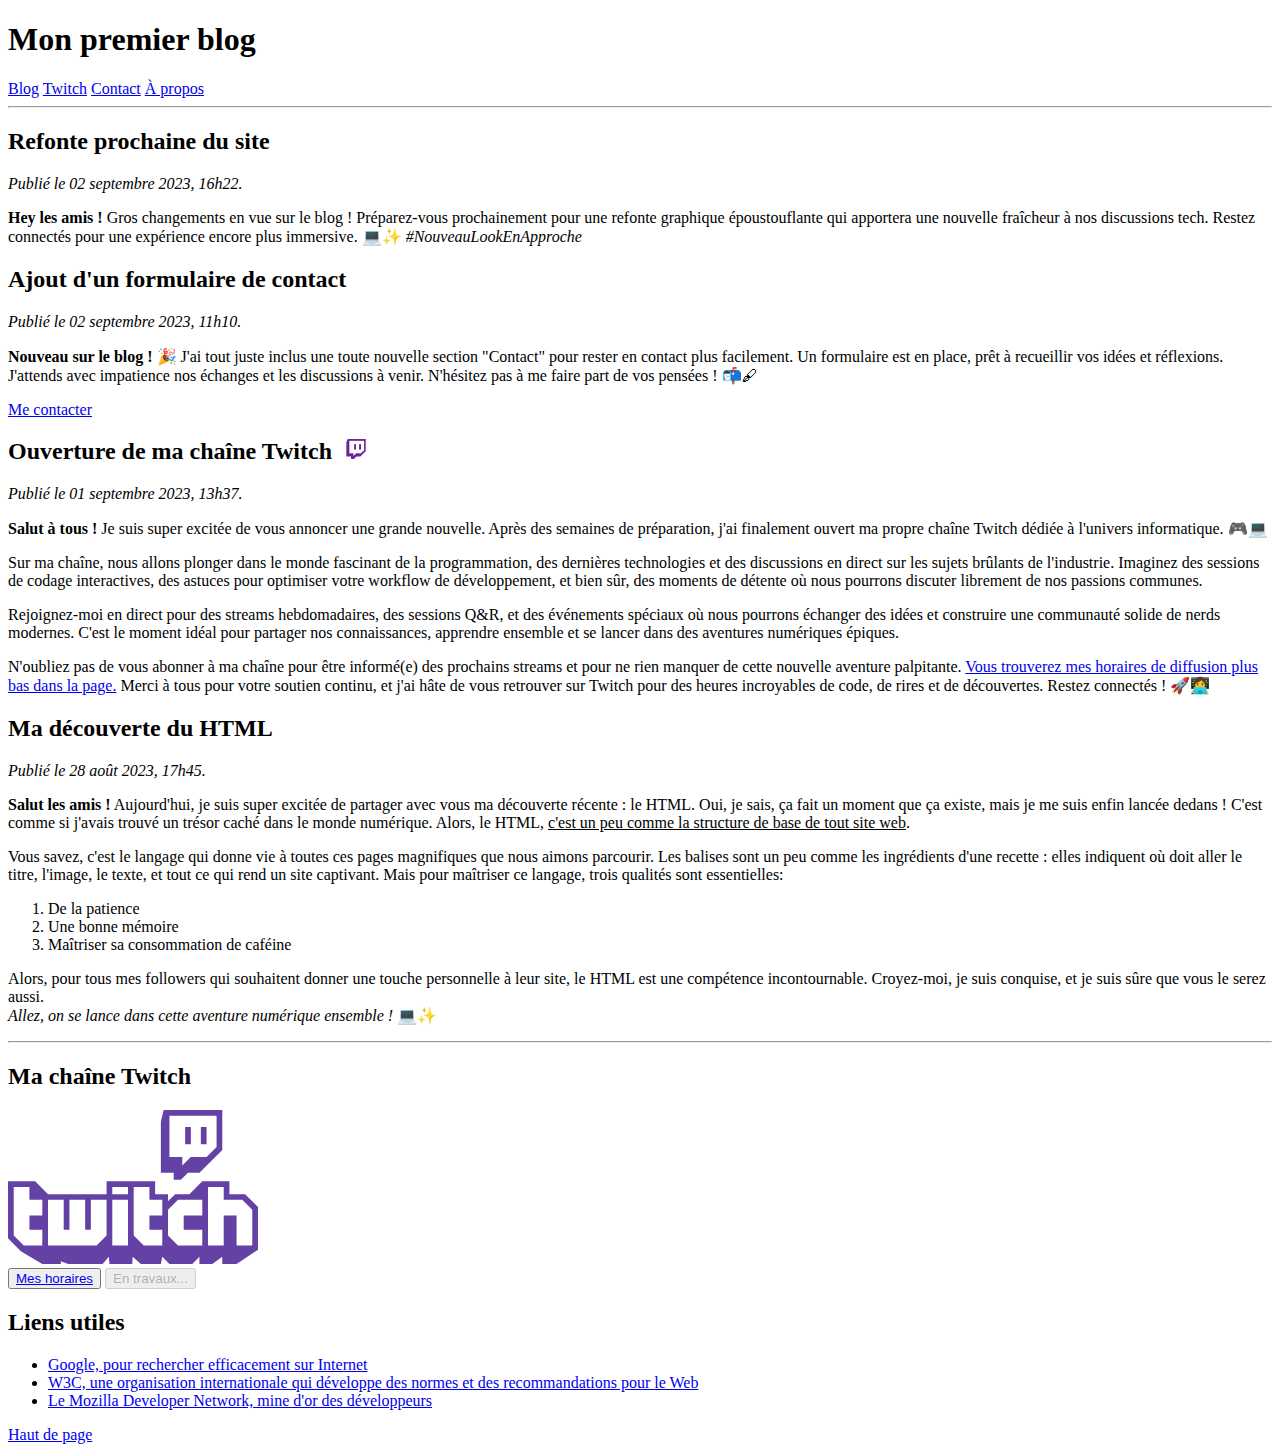
<file: 04_HTML/Exercices/Exercice5/index.html>
<!DOCTYPE html>
<html lang="fr">

<head>
    <meta charset="UTF-8">
    <meta name="viewport" content="width=device-width, initial-scale=1.0">
    <title>Mon premier blog</title>
</head>

<body>
    <header>
        <h1 id="page_top">Mon premier blog</h1>
        <nav>
            <a href="./index.html">Blog</a>
            <a href="./horaires.html">Twitch</a>
            <a href="./contact.html">Contact</a>
            <a href="#">À propos</a>
        </nav>
        <hr />
    </header>
    <main>
        <section>
            <article>
                <h2>Refonte prochaine du site</h2>
                <div class="meta-info">
                    <span><i>Publié le 02 septembre 2023, 16h22.</i></span>
                </div>
                <div class="content">
                    <p>
                        <strong>Hey les amis !</strong>
                        Gros changements en vue sur le blog ! Préparez-vous prochainement pour une refonte graphique
                        époustouflante qui apportera une nouvelle fraîcheur à nos discussions tech. Restez connectés pour
                        une expérience encore plus immersive. 💻✨
                        <em>#NouveauLookEnApproche</em>
                    </p>
                </div>
            </article>


            <article>
                <h2>Ajout d'un formulaire de contact</h2>
                <div class="meta-info">
                    <span><i>Publié le 02 septembre 2023, 11h10.</i></span>
                </div>
                <div class="content">
                    <p>
                        <strong>Nouveau sur le blog ! 🎉</strong>
                        J'ai tout juste inclus une toute nouvelle section "Contact" pour rester en contact plus facilement.
                        Un formulaire est en place, prêt à recueillir vos idées et réflexions. J'attends avec impatience nos
                        échanges et les discussions à venir. N'hésitez pas à me faire part de vos pensées ! 📬🖋
                    </p>
                    <p><a href="./contact.html">Me contacter</a></p>
                </div>
            </article>

            <article>
                <h2>
                    Ouverture de ma chaîne Twitch
                    <img height="20" src="./assets/img/twitch-logo-png.png" alt="logo twitch" />
                </h2>
                <div class="meta-info">
                    <span><i>Publié le 01 septembre 2023, 13h37.</i></span>
                </div>
                <div class="content">
                    <p>
                        <strong>Salut à tous !</strong>
                        Je suis super excitée de vous annoncer une grande nouvelle. Après des semaines de préparation, j'ai
                        finalement ouvert ma propre chaîne Twitch dédiée à l'univers informatique. 🎮💻
                    </p>
                    <p>
                        Sur ma chaîne, nous allons plonger dans le monde fascinant de la programmation, des dernières
                        technologies et des discussions en direct sur les sujets brûlants de l'industrie. Imaginez des
                        sessions de codage interactives, des astuces pour optimiser votre workflow de développement, et bien
                        sûr, des moments de détente où nous pourrons discuter librement de nos passions communes.
                    </p>
                    <p>
                        Rejoignez-moi en direct pour des streams hebdomadaires, des sessions Q&R, et des événements spéciaux
                        où nous pourrons échanger des idées et construire une communauté solide de nerds modernes. C'est le
                        moment idéal pour partager nos connaissances, apprendre ensemble et se lancer dans des aventures
                        numériques épiques.
                    </p>
                    <p>
                        N'oubliez pas de vous abonner à ma chaîne pour être informé(e) des prochains streams et pour ne rien
                        manquer de cette nouvelle aventure palpitante. <a href="#horaires">Vous trouverez mes horaires de
                            diffusion plus bas dans la page.</a> Merci à tous pour votre soutien continu, et j'ai hâte de
                        vous retrouver sur Twitch pour des heures incroyables de code, de rires et de découvertes. Restez
                        connectés ! 🚀👩‍💻
                    </p>
                </div>
            </article>


            <article>
                <h2>Ma découverte du HTML</h2>
                <div class="meta-info">
                    <span><i>Publié le 28 août 2023, 17h45.</i></span>
                </div>
                <div class="content">
                    <p>
                        <strong>Salut les amis !</strong> Aujourd'hui, je suis super excitée de partager avec vous ma
                        découverte récente : le HTML. Oui, je sais, ça fait un moment que ça existe, mais je me suis enfin
                        lancée dedans ! C'est comme si j'avais trouvé un trésor caché dans le monde numérique.
                        Alors, le HTML, <u>c'est un peu comme la structure de base de tout site web</u>.
                    </p>
                    <p>
                        Vous savez, c'est le langage qui donne vie à toutes ces pages magnifiques que nous aimons parcourir.
                        Les balises sont un peu comme les ingrédients d'une recette : elles indiquent où doit aller le
                        titre, l'image, le texte, et tout ce qui rend un site captivant.
                        Mais pour maîtriser ce langage, trois qualités sont essentielles:
                    </p>
                    <ol>
                        <li>De la patience</li>
                        <li>Une bonne mémoire</li>
                        <li>Maîtriser sa consommation de caféine</li>
                    </ol>
                    <p>
                        Alors, pour tous mes followers qui souhaitent donner une touche personnelle à leur site, le HTML est
                        une compétence incontournable. Croyez-moi, je suis conquise, et je suis sûre que vous le serez
                        aussi.
                        <br />
                        <em>Allez, on se lance dans cette aventure numérique ensemble !</em> 💻✨
                    </p>
                </div>
            </article>
        </section>
    </main>

    <hr />

    <footer>
        <h2>Ma chaîne Twitch</h2>
        <img width="250" src="./assets/img/twitch-logo-svg.svg" alt="logo twitch2" />
        <br />

        <button type="button">
            <a id="horaires" href="./horaires.html">
                Mes horaires
            </a>
        </button>
        <button type="button" disabled>En travaux...</button>

        <h2>Liens utiles</h2>
        <ul>
            <li>
                <a href="https://www.google.com/" target="_blank">
                    Google, pour rechercher efficacement sur Internet
                </a>
            </li>
            <li>
                <a href="https://www.w3.org/" target="_blank">
                    W3C, une organisation internationale qui développe des normes et des recommandations pour le Web
                </a>
            </li>
            <li>
                <a href="https://developer.mozilla.org/fr/" target="_blank">
                    Le Mozilla Developer Network, mine d'or des développeurs
                </a>
            </li>
        </ul>
        <a href="#page_top">Haut de page</a>
    </footer>
</body>

</html>
</file>
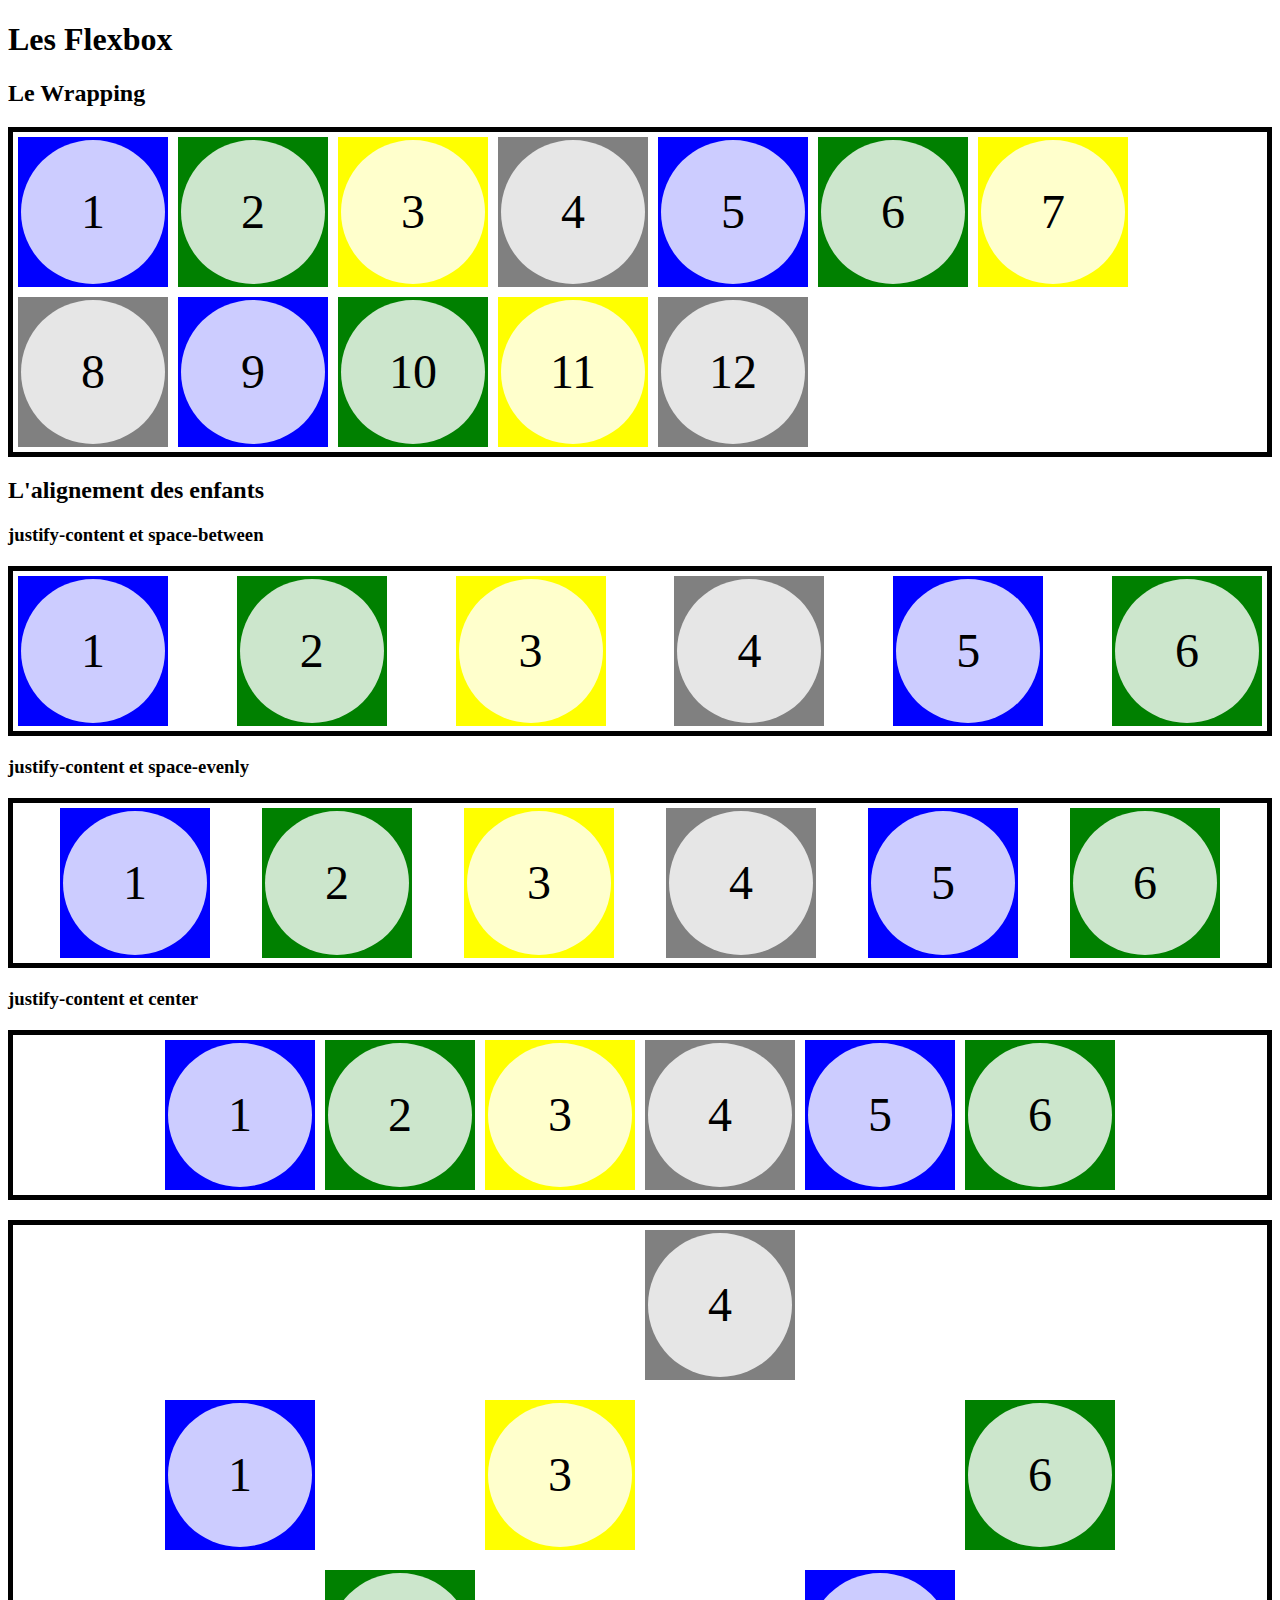
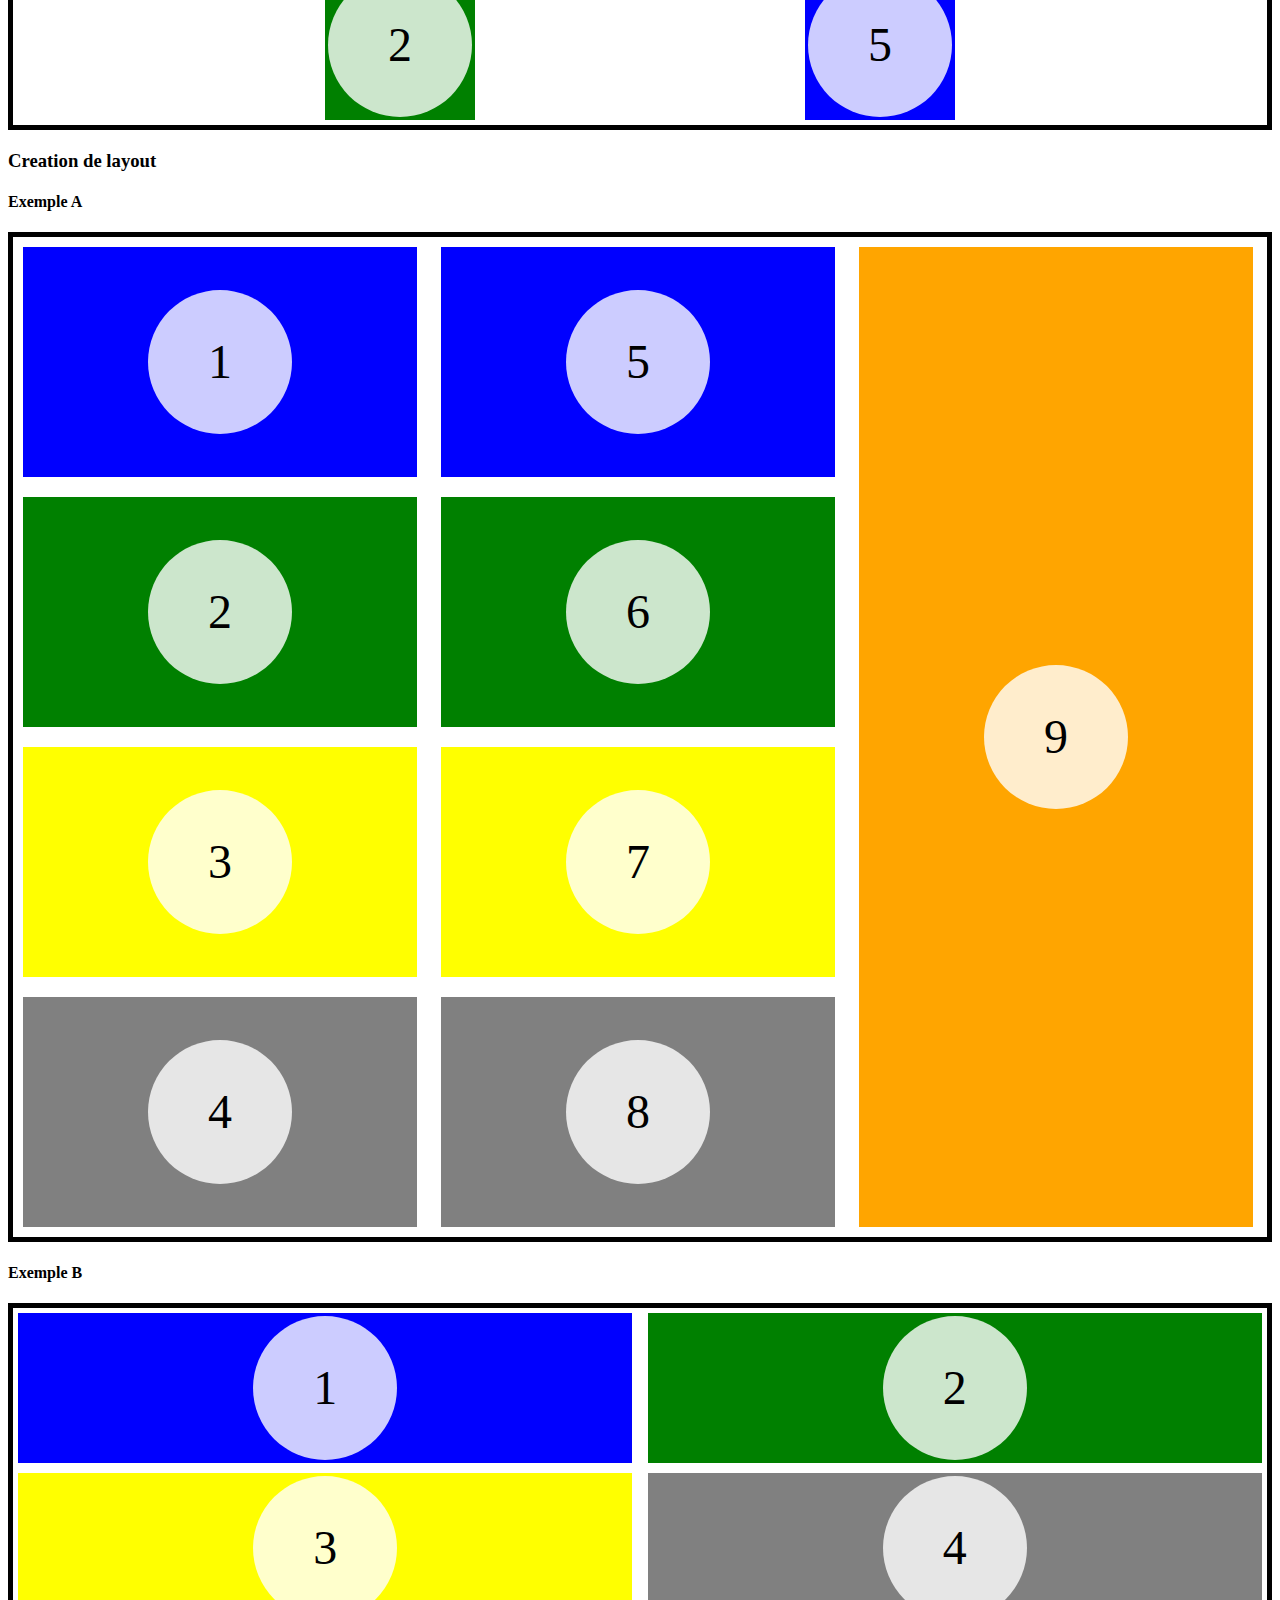
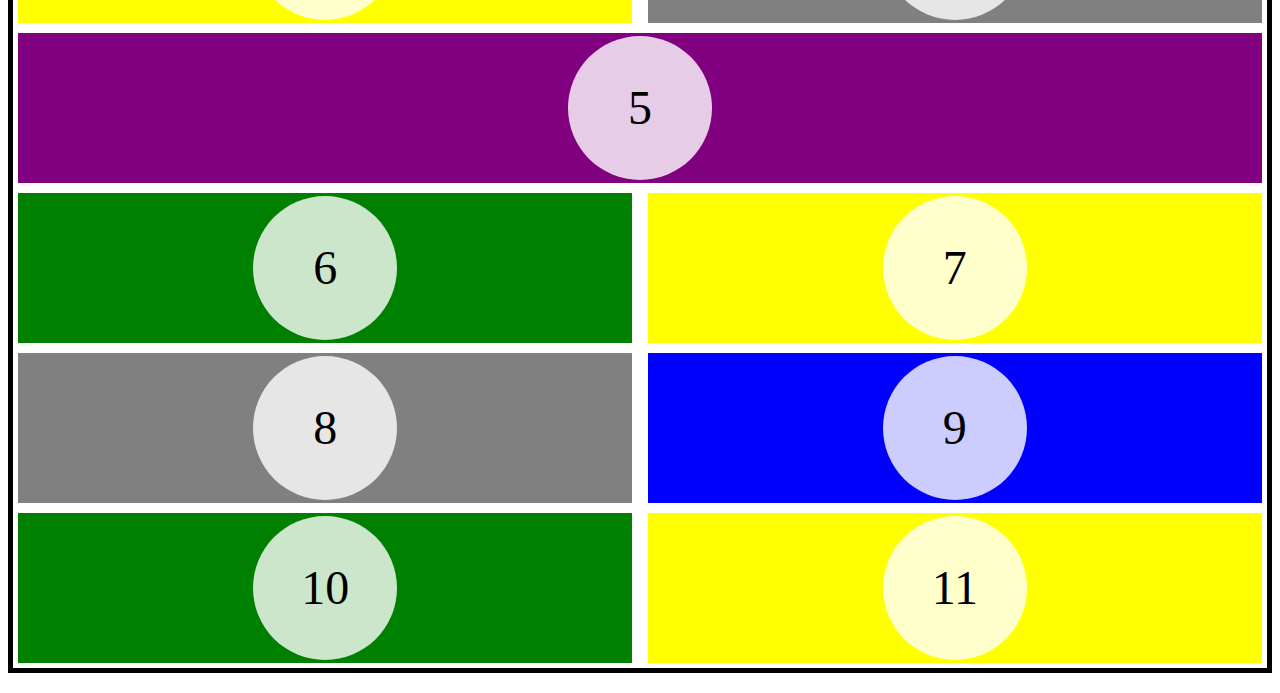
<file: 05_CSS/Cours/flexbox/index.html>
<!DOCTYPE html>
<html lang="en">
<head>
    <meta charset="UTF-8">
    <meta name="viewport" content="width=device-width, initial-scale=1.0">
    <title>Document</title>
    <link rel="stylesheet" href="./style.css">
</head>
<body>

    <section>
        <h1>Les Flexbox</h1>
        <h2>Le Wrapping</h2>
        <div class="flex-container flex-container-wrap" id="flex-container-1">
            <div class="flex-box" id="box1"><span>1</span></div>
            <div class="flex-box" id="box2"><span>2</span></div>
            <div class="flex-box" id="box3"><span>3</span></div>
            <div class="flex-box" id="box4"><span>4</span></div>
            <div class="flex-box" id="box5"><span>5</span></div>
            <div class="flex-box" id="box6"><span>6</span></div>
            <div class="flex-box" id="box7"><span>7</span></div>
            <div class="flex-box" id="box8"><span>8</span></div>
            <div class="flex-box" id="box9"><span>9</span></div>
            <div class="flex-box" id="box10"><span>10</span></div>
            <div class="flex-box" id="box11"><span>11</span></div>
            <div class="flex-box" id="box12"><span>12</span></div>


        </div>


        <h2>L'alignement des enfants</h2>
        <h3>justify-content et space-between</h3>
        <div class="flex-container flex-container-wrap" id="flex-container-2">
            <div class="flex-box" id="box1"><span>1</span></div>
            <div class="flex-box" id="box2"><span>2</span></div>
            <div class="flex-box" id="box3"><span>3</span></div>
            <div class="flex-box" id="box4"><span>4</span></div>
            <div class="flex-box" id="box5"><span>5</span></div>
            <div class="flex-box" id="box6"><span>6</span></div>


        </div>

        <h3>justify-content et space-evenly</h3>
        <div class="flex-container flex-container-wrap" id="flex-container-3">
            <div class="flex-box" id="box1"><span>1</span></div>
            <div class="flex-box" id="box2"><span>2</span></div>
            <div class="flex-box" id="box3"><span>3</span></div>
            <div class="flex-box" id="box4"><span>4</span></div>
            <div class="flex-box" id="box5"><span>5</span></div>
            <div class="flex-box" id="box6"><span>6</span></div>


        </div>

        <h3>justify-content et center</h3>
        <div class="flex-container flex-container-wrap" id="flex-container-4">
            <div class="flex-box" id="box1"><span>1</span></div>
            <div class="flex-box" id="box2"><span>2</span></div>
            <div class="flex-box" id="box3"><span>3</span></div>
            <div class="flex-box" id="box4"><span>4</span></div>
            <div class="flex-box" id="box5"><span>5</span></div>
            <div class="flex-box" id="box6"><span>6</span></div>


        </div>


        <div class="flex-container flex-container-wrap" id="flex-container-5">
            <div class="flex-box" id="box1"><span>1</span></div>
            <div class="flex-box" id="box2"><span>2</span></div>
            <div class="flex-box" id="box3"><span>3</span></div>
            <div class="flex-box" id="box4"><span>4</span></div>
            <div class="flex-box" id="box5"><span>5</span></div>
            <div class="flex-box" id="box6"><span>6</span></div>


        </div>


        <h3>Creation de layout</h3>
        <h4>Exemple A</h4>
        <div class="flex-container flex-container-wrap" id="flex-container-6">
            <div class="flex-box" id="box1"><span>1</span></div>
            <div class="flex-box" id="box2"><span>2</span></div>
            <div class="flex-box" id="box3"><span>3</span></div>
            <div class="flex-box" id="box4"><span>4</span></div>
            <div class="flex-box" id="box5"><span>5</span></div>
            <div class="flex-box" id="box6"><span>6</span></div>
            <div class="flex-box" id="box7"><span>7</span></div>
            <div class="flex-box" id="box8"><span>8</span></div>
            <div class="flex-box" id="box9"><span>9</span></div>


        </div>

        <h4>Exemple B</h4>
        <div class="flex-container flex-container-wrap" id="flex-container-7">
            <div class="flex-box" id="box1"><span>1</span></div>
            <div class="flex-box" id="box2"><span>2</span></div>
            <div class="flex-box" id="box3"><span>3</span></div>
            <div class="flex-box" id="box4"><span>4</span></div>
            <div class="flex-box" id="box5"><span>5</span></div>
            <div class="flex-box" id="box6"><span>6</span></div>
            <div class="flex-box" id="box7"><span>7</span></div>
            <div class="flex-box" id="box8"><span>8</span></div>
            <div class="flex-box" id="box9"><span>9</span></div>
            <div class="flex-box" id="box10"><span>10</span></div>
            <div class="flex-box" id="box11"><span>11</span></div>


        </div>
    </section>
    
</body>
</html>
</file>
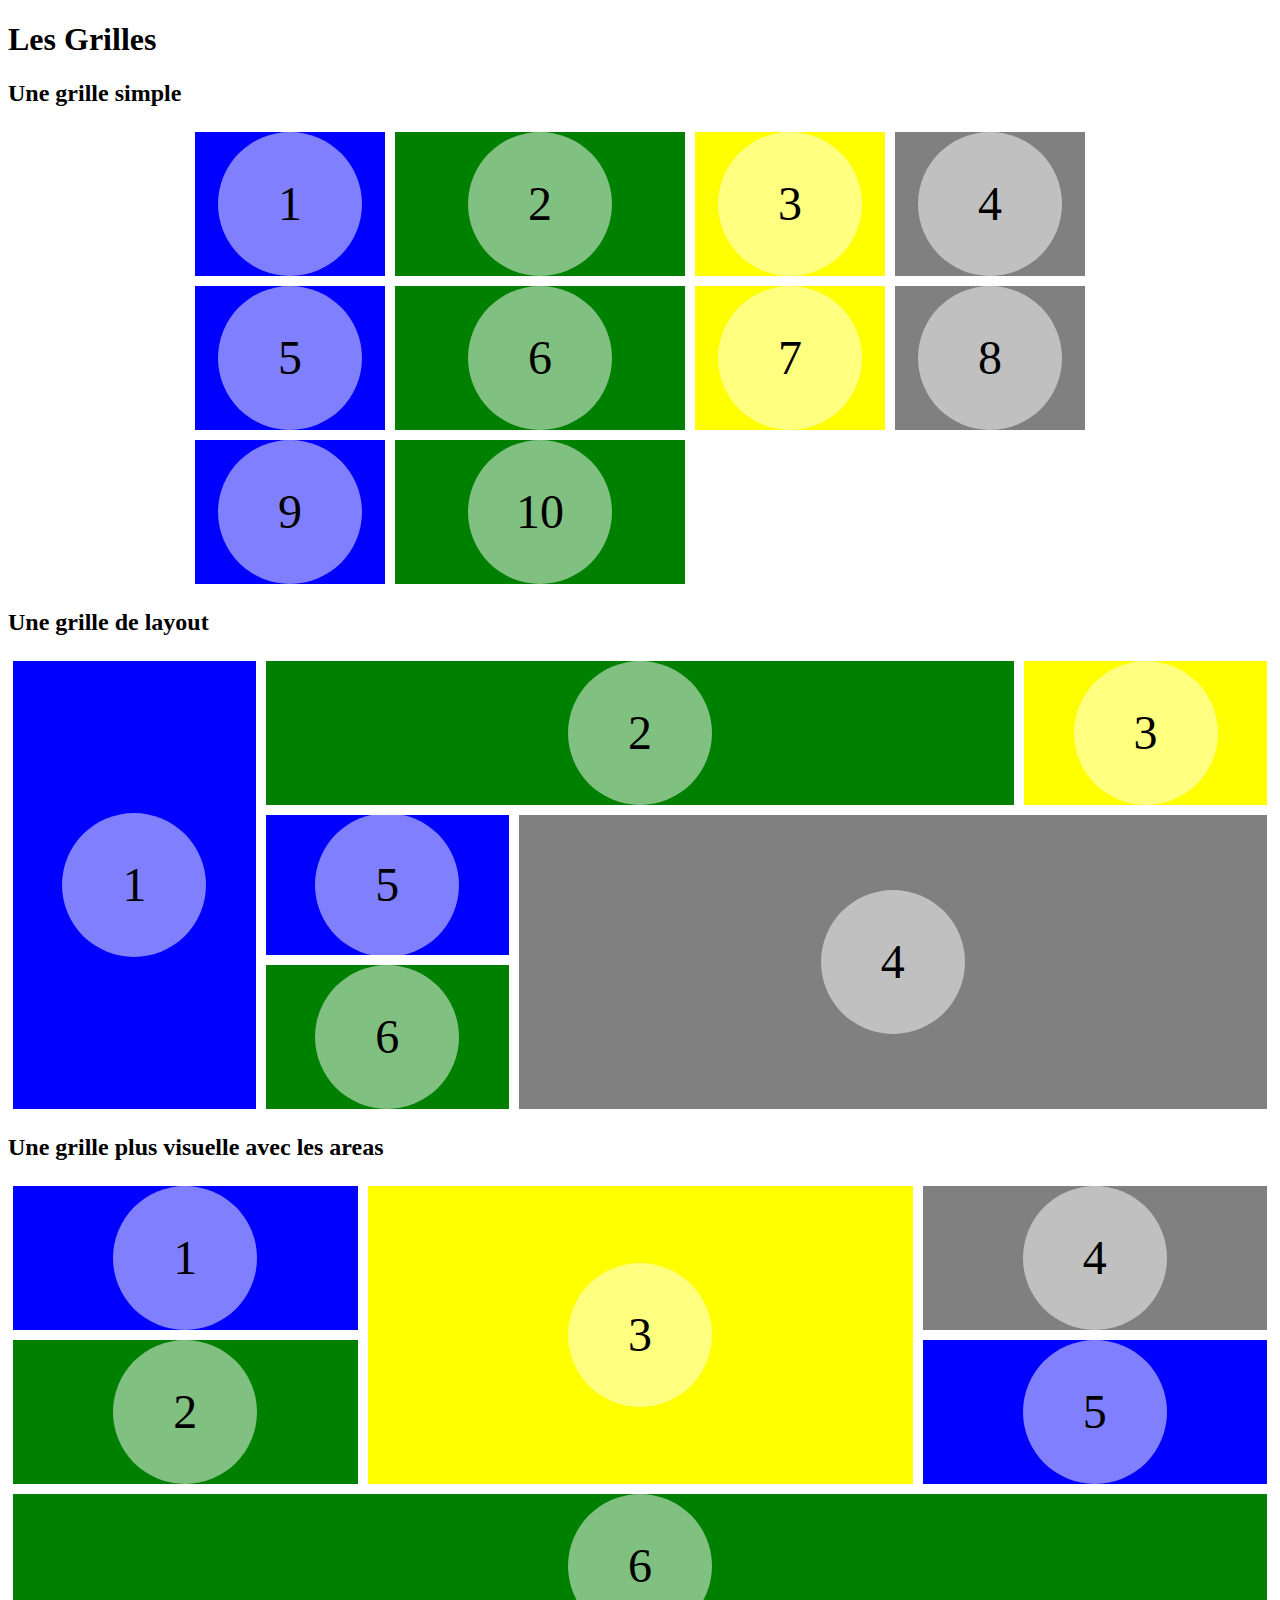
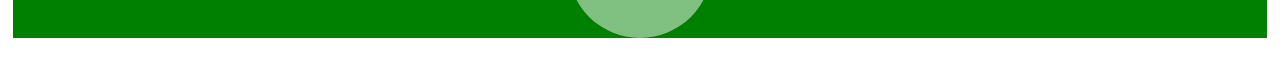
<file: 05_CSS/Cours/grid/index.html>
<!DOCTYPE html>
<html lang="en">
<head>
    <meta charset="UTF-8">
    <meta name="viewport" content="width=device-width, initial-scale=1.0">
    <title>Document</title>
    <link rel="stylesheet" href="./styles.css">
</head>
<body>
    <main>
        <h1>Les Grilles</h1>
        <h2>Une grille simple</h2>
        <div class="grid-container" id="grid-container-1">
            <div class="grid-box" id="box1"><span>1</span></div>
            <div class="grid-box" id="box2"><span>2</span></div>
            <div class="grid-box" id="box3"><span>3</span></div>
            <div class="grid-box" id="box4"><span>4</span></div>
            <div class="grid-box" id="box5"><span>5</span></div>
            <div class="grid-box" id="box6"><span>6</span></div>
            <div class="grid-box" id="box7"><span>7</span></div>
            <div class="grid-box" id="box8"><span>8</span></div>
            <div class="grid-box" id="box9"><span>9</span></div>
            <div class="grid-box" id="box10"><span>10</span></div>
        </div>


        <h2>Une grille de layout</h2>
        <div class="grid-container" id="grid-container-2">
            <div class="grid-box" id="box1"><span>1</span></div>
            <div class="grid-box" id="box2"><span>2</span></div>
            <div class="grid-box" id="box3"><span>3</span></div>
            <div class="grid-box" id="box4"><span>4</span></div>
            <div class="grid-box" id="box5"><span>5</span></div>
            <div class="grid-box" id="box6"><span>6</span></div>
        </div>

        <h2>Une grille plus visuelle avec les areas</h2>
        <div class="grid-container" id="grid-container-3">
            <div class="grid-box" id="box1"><span>1</span></div>
            <div class="grid-box" id="box2"><span>2</span></div>
            <div class="grid-box" id="box3"><span>3</span></div>
            <div class="grid-box" id="box4"><span>4</span></div>
            <div class="grid-box" id="box5"><span>5</span></div>
            <div class="grid-box" id="box6"><span>6</span></div>
        </div>
    </main>
    
</body>
</html>
</file>
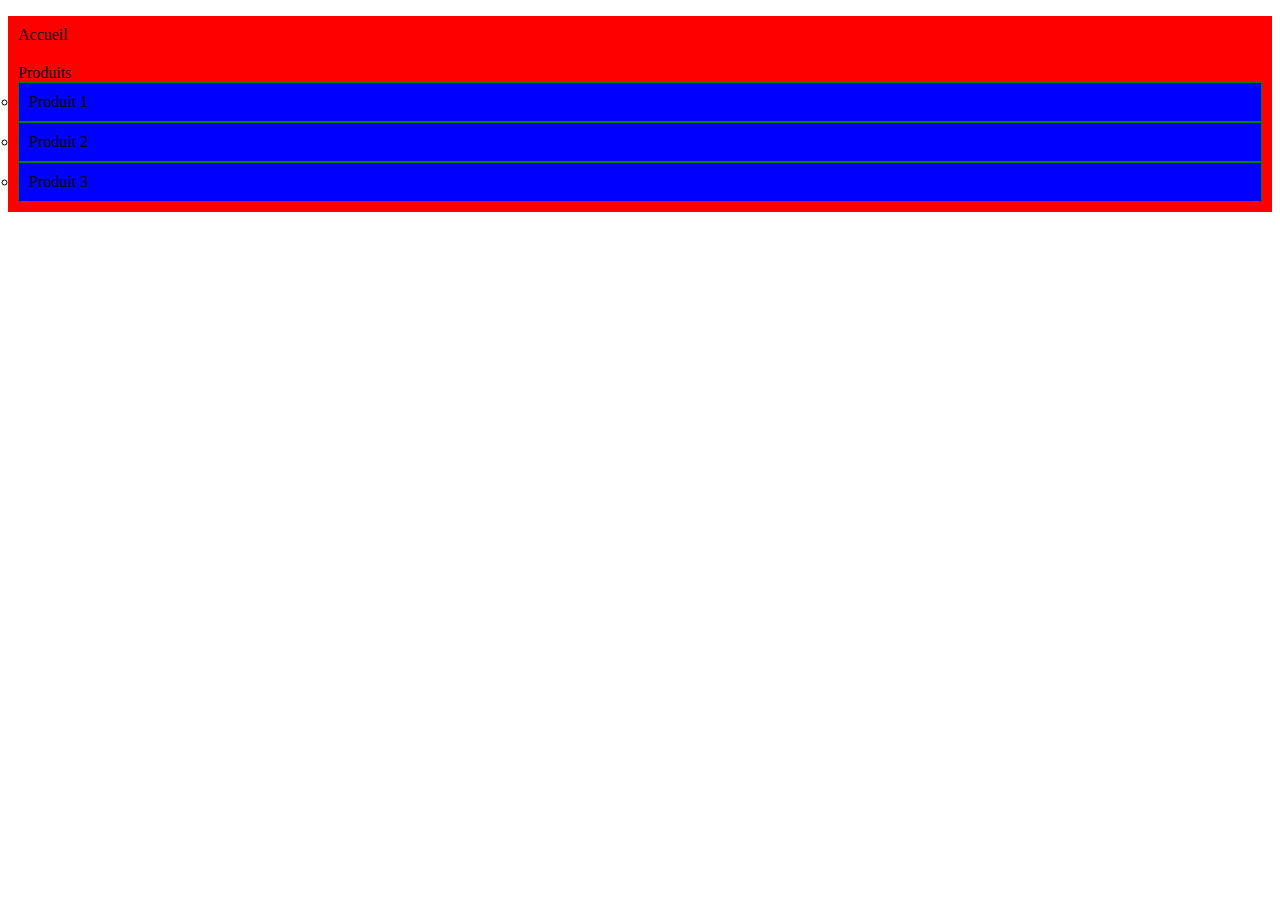
<file: 05_CSS/Cours/nesting/index.html>
<!DOCTYPE html>
<html lang="en">
<head>
    <meta charset="UTF-8">
    <meta name="viewport" content="width=device-width, initial-scale=1.0">
    <title>Document</title>
    <style>
        .liste {
            list-style-type: none;
            padding: 0;

            & li {
                padding: 10px;
                background-color: red;

                & ul {
                    margin : 0;
                    padding: 0;

                    & li {
                        background-color: blue;
                        border: 1px solid green;
                    }
                }
            }
        }
        
    </style>
</head>
<body>
    <ul class="liste">
        <li>Accueil</li>
        <li>Produits
            <ul>
                <li>Produit 1</li>
                <li>Produit 2</li>
                <li>Produit 3</li>
            </ul>

        </li>
    </ul>
    
</body>
</html>
</file>
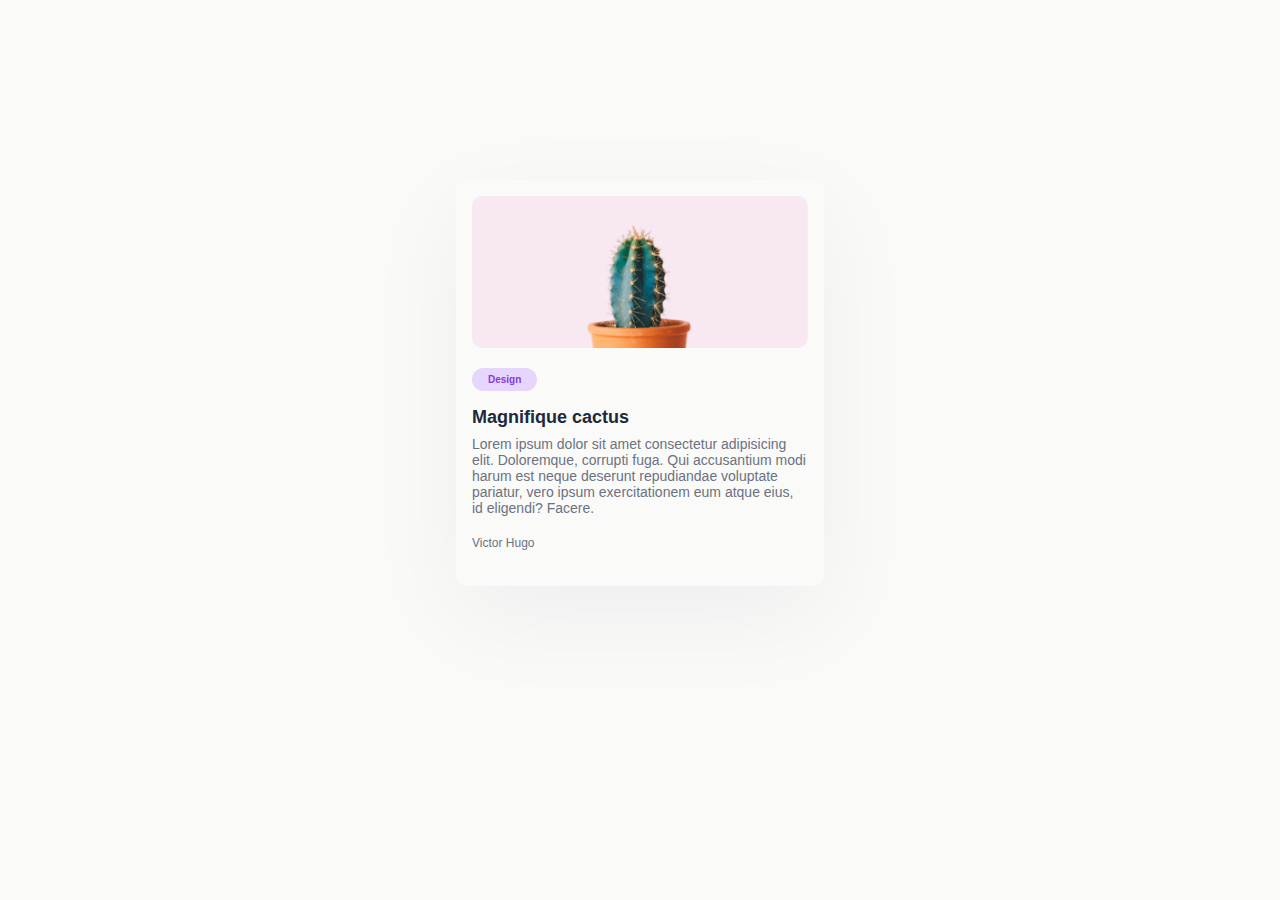
<file: 05_CSS/Exercices/Exercice_cactus/index.html>
<!DOCTYPE html>
<html lang="fr">
<head>
    <meta charset="UTF-8">
    <meta name="viewport" content="width=device-width, initial-scale=1.0">
    <title>Mon beau cactus</title>
    <style>
        body {
            width: 1280px;
            margin: 180px auto;
            font-family: Sora, sans-serif;
            background-color: #FAFAF9;
            color: #6C727F
        }

        .card {
            margin: auto;
            padding: 16px;
            background-color: #FAFAF9;
            width: 336px;
            border-radius: 10px;
            box-shadow: 0px 30px 100px 0px rgba(17, 23, 41, 0.05);
        }

        img {
            width: 336px;
            height: 152px;
            border-radius: 10px;
        }

        .tag {
            color: #883AE1;
            background-color: #E6D6FC;
            font-size: 0.625rem;
            font-weight: 700;
            margin: 16px 0;
            padding: 6px 16px;
            border-radius: 30px;
            display: inline-block;
        }

        h2 {
            font-size: 1.125rem;
            color: #20293A;
            margin: 0;
        }

        p {
            font-size: 0.875rem;
            margin: 0;
            margin-top: 8px;
        }

        .smalltext {
            font-size: 0.75rem;
            margin: 20px 0;
        }
    </style>
</head>
<body>
    <div class="card">
        <img src="./assets/cactus_img.jpg" alt="Image de Cactus" width="300">
        <div class="tag">Design</div>
        <h2>Magnifique cactus</h2>
        <p>Lorem ipsum dolor sit amet consectetur adipisicing elit. Doloremque, corrupti fuga. Qui accusantium modi harum est neque deserunt repudiandae voluptate pariatur, vero ipsum exercitationem eum atque eius, id eligendi? Facere.</p>
        <div class="smalltext">Victor Hugo</div>
    </div>
</body>
</html>
</file>
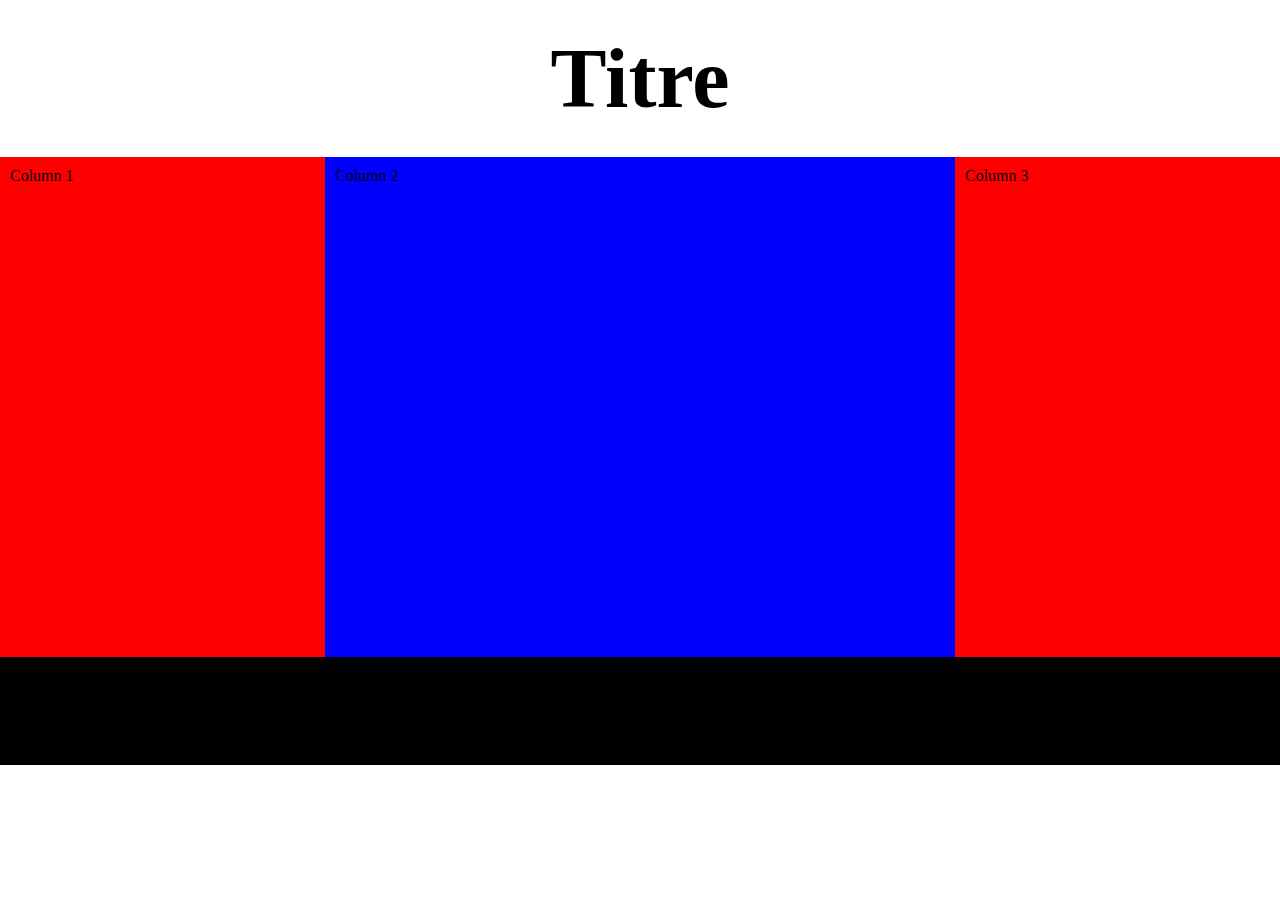
<file: 05_CSS/Exercices/Exercice_layout_flexbox/index.html>
<!DOCTYPE html>
<html lang="en">
<head>
    <meta charset="UTF-8">
    <meta name="viewport" content="width=device-width, initial-scale=1.0">
    <title>Document</title>
    <!-- <link rel="stylesheet" href="./style.css"> -->
    <link rel="stylesheet" href="./style_responsive.css">
</head>
<body>
    <header class="header">
        <h1>Titre</h1>
    </header>

    <main class="row">
        <div class="column side">Column 1</div>
        <div class="column middle">Column 2</div>
        <div class="column side">Column 3</div>
    </main>

    <footer class="footer">
        <p>Footer</p>
    </footer>
    
</body>
</html>
</file>
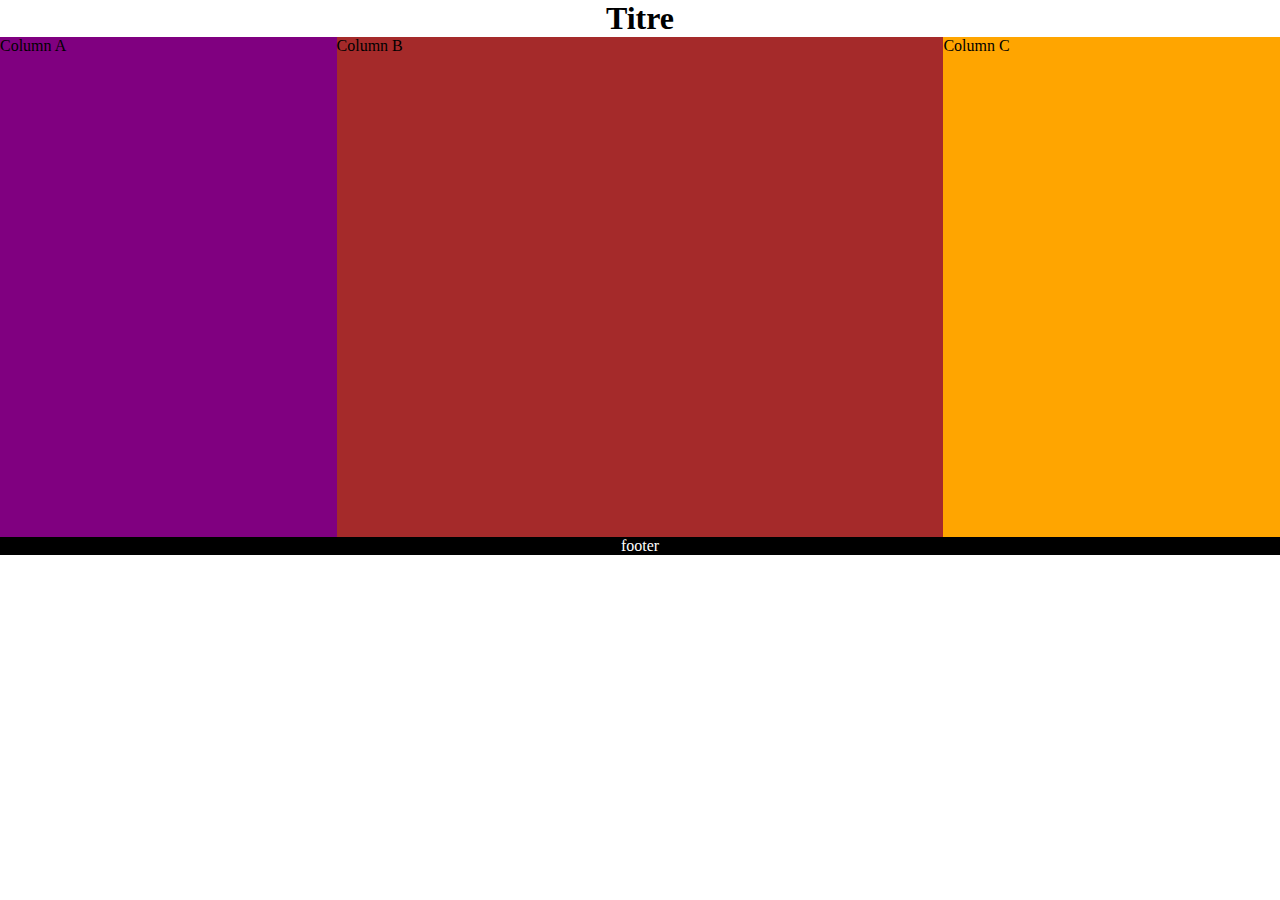
<file: 05_CSS/Exercices/Exercice_layout_grid/index.html>
<!DOCTYPE html>
<html lang="en">
<head>
    <meta charset="UTF-8">
    <meta name="viewport" content="width=device-width, initial-scale=1.0">
    <title>Document</title>
    <!-- <link rel="stylesheet" href="./style.css"> -->
    <link rel="stylesheet" href="./style_responsive.css">
</head>
<body class="grid-container">
    <header class="header">
        <h1>Titre</h1>
    </header>
    
        <div class="left">Column A</div>
        <div class="middle">Column B</div>
        <div class="right">Column C</div>

    <footer class="footer">
        <p>footer</p>
    </footer>
    
</body>
</html>
</file>
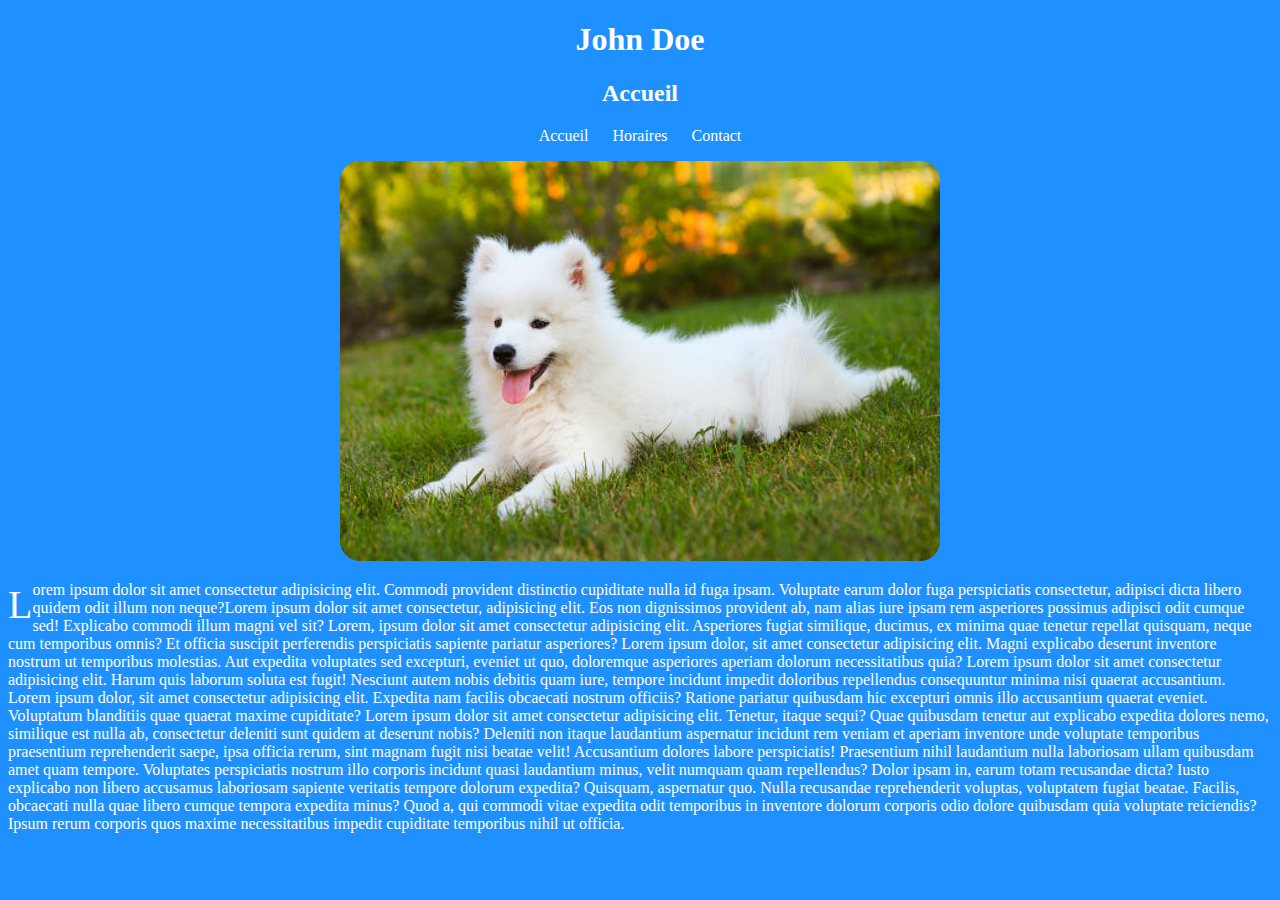
<file: 05_CSS/Exercices/Exercice_site_base/index.html>
<!DOCTYPE html>
<html lang="en">

<head>
    <meta charset="UTF-8">
    <meta name="viewport" content="width=device-width, initial-scale=1.0">
    <title>Accueil</title>
    <link rel="stylesheet" href="./css/style.css">
</head>

<body>
    <header>
        <h1>John Doe</h1>
        <h2>Accueil</h2>
        <nav>
            <ul>
                <li><a href="./index.html">Accueil</a></li>
                <li><a href="./horaires.html">Horaires</a></li>
                <li><a href="./contact.html">Contact</a></li>
            </ul>
        </nav>
    </header>
    <main>
        <div id="dog-container">
            <img id="dog-picture" src="./assets/dog_picture.jpg" alt="Photo de chien">
        </div>
        <p class="test-float">
            Lorem ipsum dolor sit amet consectetur adipisicing elit. Commodi provident distinctio cupiditate nulla id
            fuga ipsam. Voluptate earum dolor fuga perspiciatis consectetur, adipisci dicta libero quidem odit illum non
            neque?Lorem ipsum dolor sit amet consectetur, adipisicing elit. Eos non dignissimos provident ab, nam alias iure ipsam rem asperiores possimus adipisci odit cumque sed! Explicabo commodi illum magni vel sit?
            Lorem, ipsum dolor sit amet consectetur adipisicing elit. Asperiores fugiat similique, ducimus, ex minima quae tenetur repellat quisquam, neque cum temporibus omnis? Et officia suscipit perferendis perspiciatis sapiente pariatur asperiores?
            Lorem ipsum dolor, sit amet consectetur adipisicing elit. Magni explicabo deserunt inventore nostrum ut temporibus molestias. Aut expedita voluptates sed excepturi, eveniet ut quo, doloremque asperiores aperiam dolorum necessitatibus quia?
            Lorem ipsum dolor sit amet consectetur adipisicing elit. Harum quis laborum soluta est fugit! Nesciunt autem nobis debitis quam iure, tempore incidunt impedit doloribus repellendus consequuntur minima nisi quaerat accusantium.
            Lorem ipsum dolor, sit amet consectetur adipisicing elit. Expedita nam facilis obcaecati nostrum officiis? Ratione pariatur quibusdam hic excepturi omnis illo accusantium quaerat eveniet. Voluptatum blanditiis quae quaerat maxime cupiditate?
            Lorem ipsum dolor sit amet consectetur adipisicing elit. Tenetur, itaque sequi? Quae quibusdam tenetur aut explicabo expedita dolores nemo, similique est nulla ab, consectetur deleniti sunt quidem at deserunt nobis?
            Deleniti non itaque laudantium aspernatur incidunt rem veniam et aperiam inventore unde voluptate temporibus praesentium reprehenderit saepe, ipsa officia rerum, sint magnam fugit nisi beatae velit! Accusantium dolores labore perspiciatis!
            Praesentium nihil laudantium nulla laboriosam ullam quibusdam amet quam tempore. Voluptates perspiciatis nostrum illo corporis incidunt quasi laudantium minus, velit numquam quam repellendus? Dolor ipsam in, earum totam recusandae dicta?
            Iusto explicabo non libero accusamus laboriosam sapiente veritatis tempore dolorum expedita? Quisquam, aspernatur quo. Nulla recusandae reprehenderit voluptas, voluptatem fugiat beatae. Facilis, obcaecati nulla quae libero cumque tempora expedita minus?
            Quod a, qui commodi vitae expedita odit temporibus in inventore dolorum corporis odio dolore quibusdam quia voluptate reiciendis? Ipsum rerum corporis quos maxime necessitatibus impedit cupiditate temporibus nihil ut officia.
        </p>
    </main>
</body>

</html>
</file>
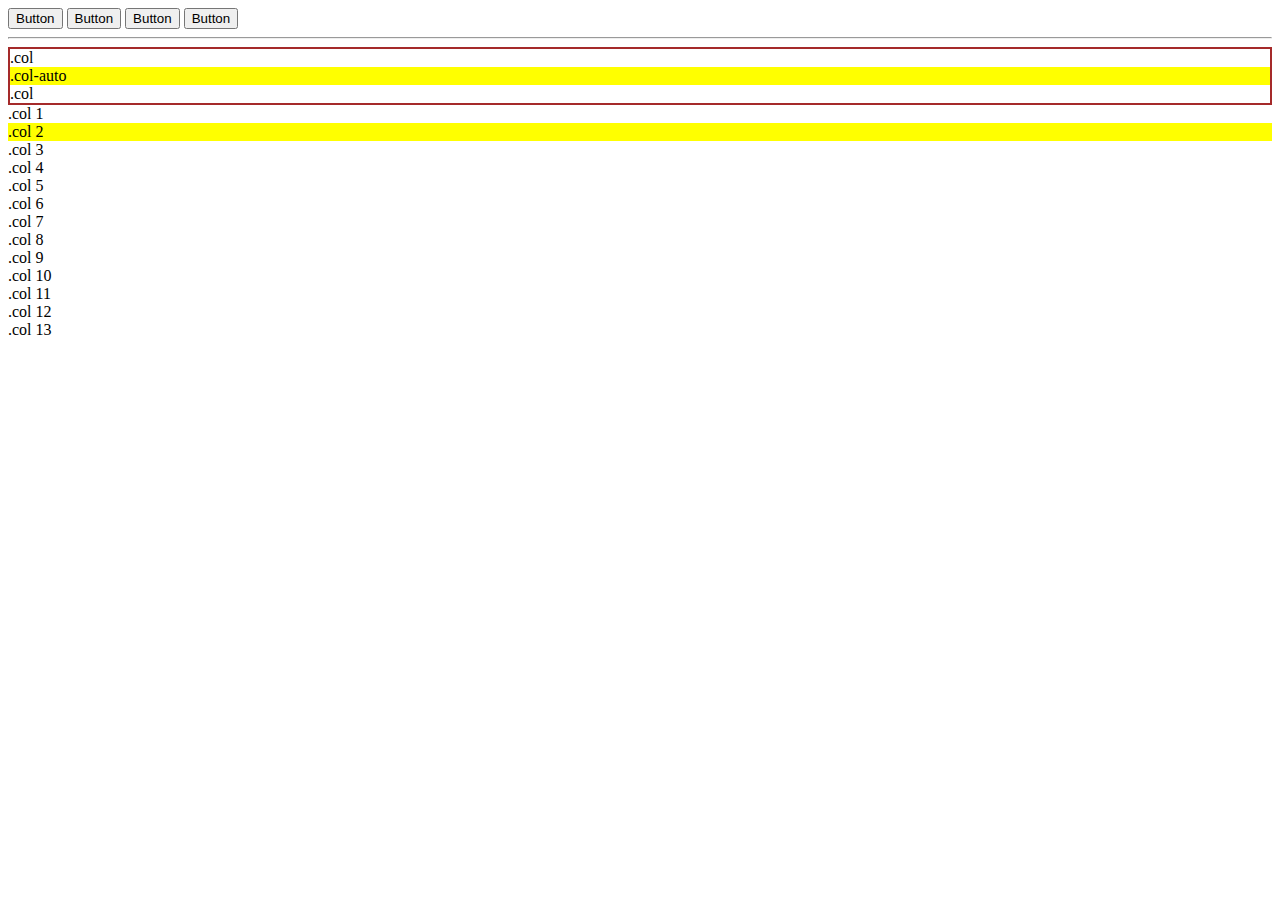
<file: 06_Bootstrap/Cours/demo/index.html>
<!DOCTYPE html>
<html lang="en">
<head>
    <meta charset="UTF-8">
    <meta name="viewport" content="width=device-width, initial-scale=1.0">
    <title>Document</title>
    <link href="https://cdn.jsdelivr.net/npm/bootstrap@5.3.2/dist/css/bootstrap.min.css" rel="stylesheet" integrity="sha384-T3c6CoIi6uLrA9TneNEoa7RxnatzjcDSCmG1MXxSR1GAsXEV/Dwwykc2MPK8M2HN" crossorigin="anonymous">
    <link rel="stylesheet" href="./style.css">
</head>
<body>
    <button class="btn btn-primary">Button</button>
    <button class="btn btn-outline-primary">Button</button>
    <button class="btn btn-primary btn-lg">Button</button>
    <button class="btn btn-primary btn-lg w-100">Button</button>

    <hr>

    <div class="container p-3">
        <div class="row g-2" id="mycontainer">
            <div class="col bg-dark text-light p-3">.col</div>
            <div class="col-auto p-3" id="madiv">.col-auto</div>
            <div class="col bg-dark text-light p-3">.col</div>

        </div>

        <div class="row">
            <div class="col-1 bg-dark text-light">.col 1</div>
            <div class="col-1 madiv">.col 2</div>
            <div class="col-1 bg-dark text-light">.col 3</div>
            <div class="col-1">.col 4</div>
            <div class="col-1 bg-dark text-light">.col 5</div>
            <div class="col-1">.col 6</div>
            <div class="col-1 bg-dark text-light">.col 7</div>
            <div class="col-1">.col 8</div>
            <div class="col-1 bg-dark text-light">.col 9</div>
            <div class="col-1">.col 10</div>
            <div class="col-1 bg-dark text-light">.col 11</div>
            <div class="col-1">.col 12</div>
            <div class="col-1 bg-dark text-light">.col 13</div>

        </div>

    </div>


    


    <script src="https://cdn.jsdelivr.net/npm/bootstrap@5.3.2/dist/js/bootstrap.bundle.min.js" integrity="sha384-C6RzsynM9kWDrMNeT87bh95OGNyZPhcTNXj1NW7RuBCsyN/o0jlpcV8Qyq46cDfL" crossorigin="anonymous"></script>
</body>
</html>
</file>
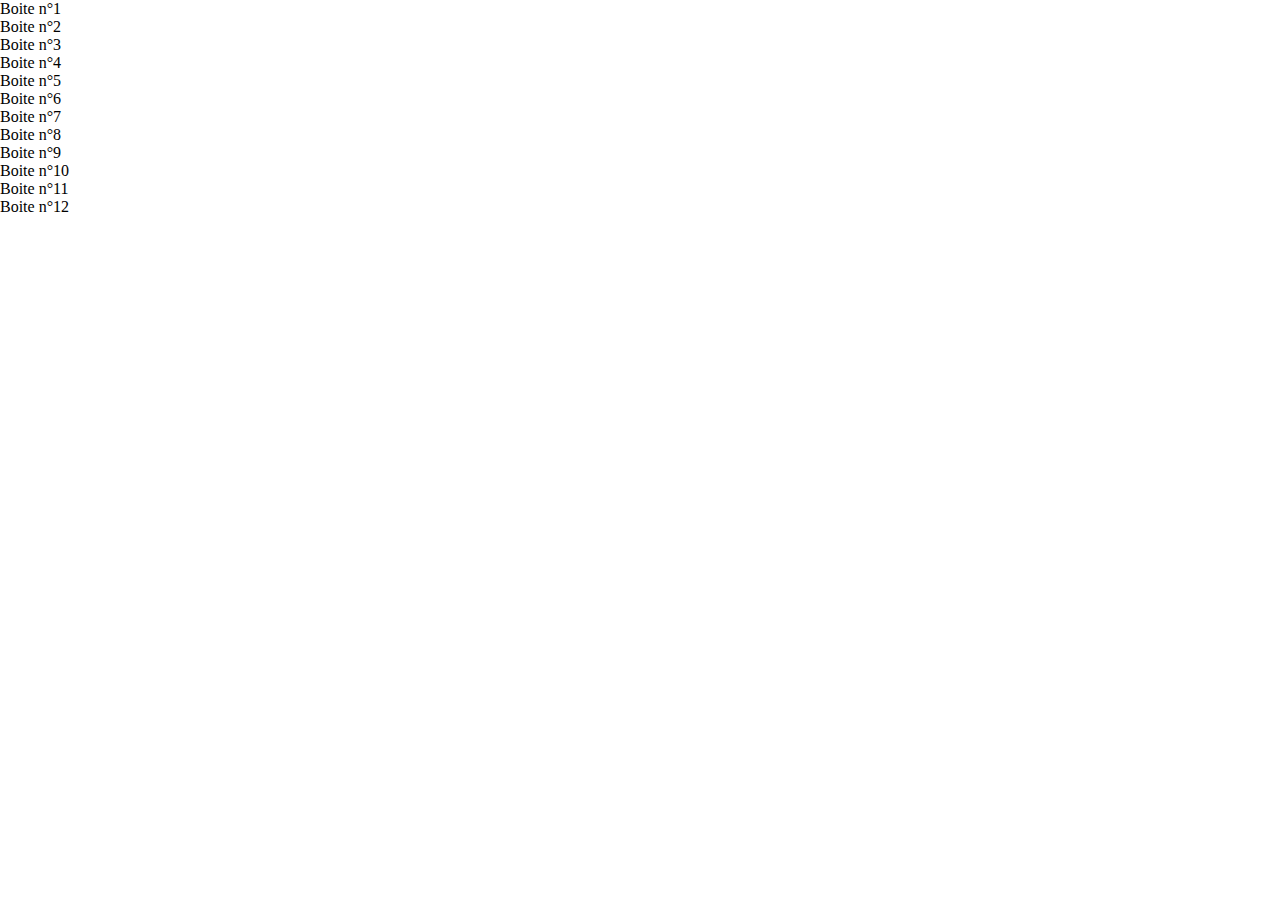
<file: 06_Bootstrap/Exercices/exercice1/index.html>
<!DOCTYPE html>
<html lang="en">
<head>
    <meta charset="UTF-8">
    <meta name="viewport" content="width=device-width, initial-scale=1.0">
    <title>Document</title>
    <link href="https://cdn.jsdelivr.net/npm/bootstrap@5.3.2/dist/css/bootstrap.min.css" rel="stylesheet" integrity="sha384-T3c6CoIi6uLrA9TneNEoa7RxnatzjcDSCmG1MXxSR1GAsXEV/Dwwykc2MPK8M2HN" crossorigin="anonymous">
    <link rel="stylesheet" href="./style.css">
</head>
<body>
    <div class="container-fluid p-3 text-center">
        <div class="row row-cols-1 row-cols-sm-3 row-cols-md-4 row-cols-lg-6 g-2 ">
            <div class="col">
                <div class="bg-success p-3 w-50 mx-auto"><span>Boite n°1</span></div>
            </div>
            <div class="col">
                <div class="bg-primary p-3"><span>Boite n°2</span></div>
            </div>
            <div class="col">
                <div class="bg-secondary p-3"><span>Boite n°3</span></div>
            </div>
            <div class="col">
                <div class="bg-danger p-3"><span>Boite n°4</span></div>
            </div>
            <div class="col">
                <div class="bg-success p-3"><span>Boite n°5</span></div>
            </div>
            <div class="col">
                <div class="bg-primary p-3"><span>Boite n°6</span></div>
            </div>
            <div class="col">
                <div class="bg-secondary p-3"><span>Boite n°7</span></div>
            </div>
            <div class="col">
                <div class="bg-danger p-3"><span>Boite n°8</span></div>
            </div>
            <div class="col">
                <div class="bg-success p-3"><span>Boite n°9</span></div>
            </div>
            <div class="col">
                <div class="bg-primary p-3"><span>Boite n°10</span></div>
            </div>
            <div class="col">
                <div class="bg-secondary p-3"><span>Boite n°11</span></div>
            </div>
            <div class="col">
                <div class="bg-danger p-3"><span>Boite n°12</span></div>
            </div>

        </div>

    </div>
    
</body>
</html>
</file>
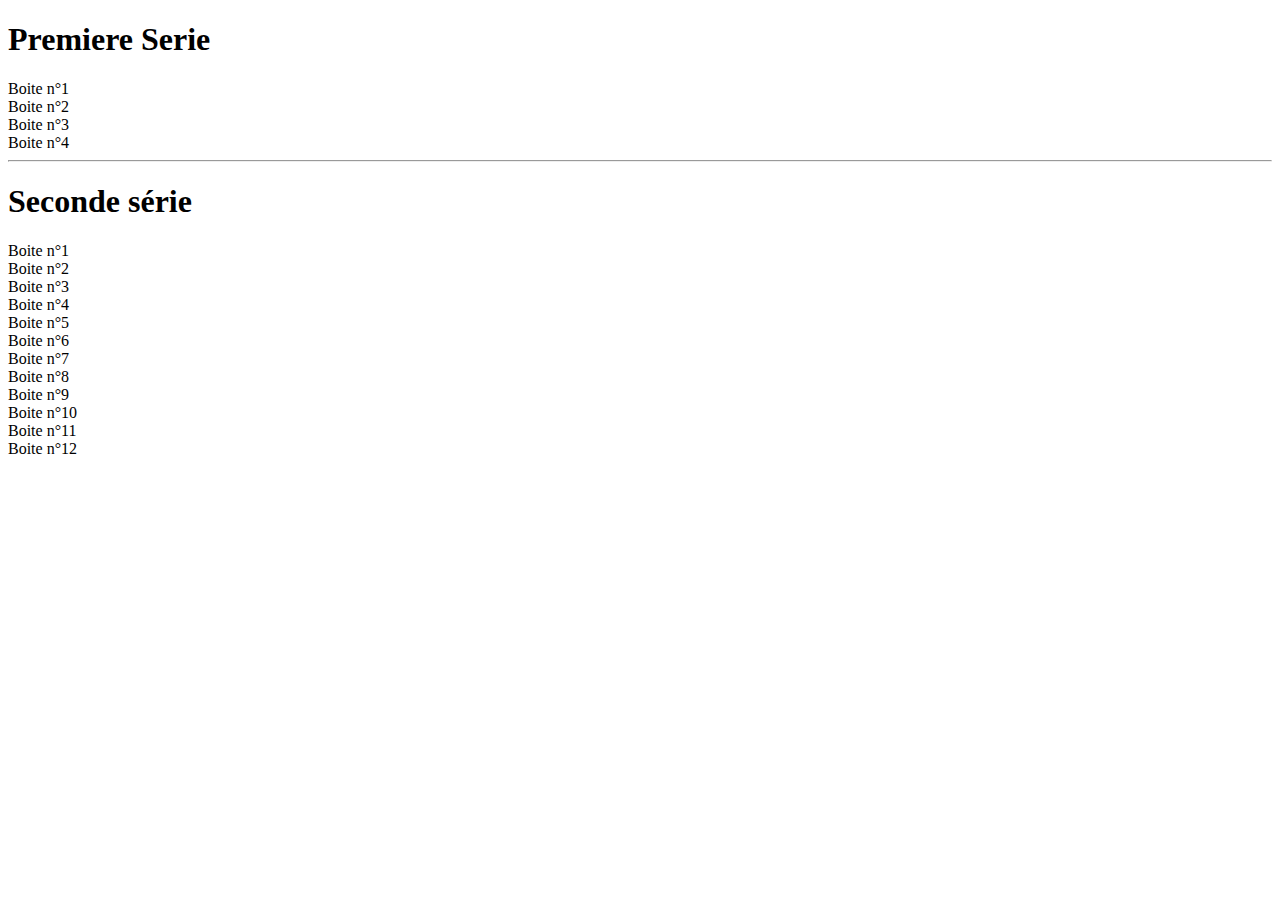
<file: 06_Bootstrap/Exercices/exercice2/index.html>
<!DOCTYPE html>
<html lang="en">
<head>
    <meta charset="UTF-8">
    <meta name="viewport" content="width=device-width, initial-scale=1.0">
    <title>Exercice Bootstrap 2</title>
    <link href="https://cdn.jsdelivr.net/npm/bootstrap@5.3.2/dist/css/bootstrap.min.css" rel="stylesheet" integrity="sha384-T3c6CoIi6uLrA9TneNEoa7RxnatzjcDSCmG1MXxSR1GAsXEV/Dwwykc2MPK8M2HN" crossorigin="anonymous">
</head>
<body>
    <div class="container-fluid p-3">
        <h1 class="text-center text-danger">Premiere Serie</h1>
        <div class="row g-2">
            <div class="col col-12 col-sm-6 col-lg-3">
                <div class="border p-3 bg-success"><span>Boite n°1</span></div>
            </div>
            <div class="col col-12 col-sm-6 col-lg-3">
                <div class="border p-3 bg-success"><span>Boite n°2</span></div>
            </div>
            <div class="col col-12 col-sm-6 col-lg-3">
                <div class="border p-3 bg-success"><span>Boite n°3</span></div>
            </div>
            <div class="col col-12 col-sm-6 col-lg-3">
                <div class=" border p-3 bg-success"><span>Boite n°4</span></div>
            </div>

        </div>

        <hr class="text-success mt-4">

        <h1 class="text-center text-primary">Seconde série</h1>
        <div class="row g-2">
            <div class="col col-8 col-sm-3 col-lg-2">
                <div class="border p-3 bg-success"><span>Boite n°1</span></div>
            </div>
            <div class="col col-4 col-sm-6 col-lg-2">
                <div class="border p-3 bg-success"><span>Boite n°2</span></div>
            </div>
            <div class="col col-4 col-sm-3 col-lg-2">
                <div class="border p-3 bg-success"><span>Boite n°3</span></div>
            </div>
            <div class="col col-8 col-sm-3 col-lg-2">
                <div class="border p-3 bg-success"><span>Boite n°4</span></div>
            </div>
            <div class="col col-8 col-sm-6 col-lg-2">
                <div class="border p-3 bg-success"><span>Boite n°5</span></div>
            </div>
            <div class="col col-4 col-sm-3 col-lg-2">
                <div class="border p-3 bg-success"><span>Boite n°6</span></div>
            </div>
            <div class="col col-4 col-sm-3 col-lg-2">
                <div class="border p-3 bg-success"><span>Boite n°7</span></div>
            </div>
            <div class="col col-8 col-sm-6 col-lg-2">
                <div class="border p-3 bg-success"><span>Boite n°8</span></div>
            </div>
            <div class="col col-8 col-sm-3 col-lg-2">
                <div class="border p-3 bg-success"><span>Boite n°9</span></div>
            </div>
            <div class="col col-4 col-sm-3 col-lg-2">
                <div class="border p-3 bg-success"><span>Boite n°10</span></div>
            </div>
            <div class="col col-4 col-sm-6 col-lg-2">
                <div class="border p-3 bg-success"><span>Boite n°11</span></div>
            </div>
            <div class="col col-8 col-sm-3 col-lg-2">
                <div class="border p-3 bg-success"><span>Boite n°12</span></div>
            </div>

        </div>

    </div>
    
</body>
</html>
</file>
<file: 05_CSS/Cours/flexbox/style.css>
.flex-container {
    background-color: rgba(255, 255, 255, 0.8);
    display: flex;
    margin: 20px auto;
    border: 5px solid black;
}

.flex-container div {
    margin : 5px;
    height: 150px;
    width: 150px;
    display: flex;
    align-items: center;
    justify-content: center;
}

.flex-box span {
    background-color: rgba(255, 255, 255, 0.8);
    border-radius: 50%;
    display: block;
    font-size: 48px;
    height: auto;
    line-height: 3em;
    text-align: center;
    width: 3em;
}

.flex-box:nth-child(4n) {
    background-color: grey;
}

.flex-box:nth-child(4n +1) {
    background-color: blue;
}

.flex-box:nth-child(4n +2) {
    background-color: green;
}

.flex-box:nth-child(4n +3) {
    background-color: yellow;
}

.flex-container-wrap {
    flex-wrap: wrap;
}

#flex-container-2 {
    justify-content: space-between;
}

#flex-container-3 {
    justify-content: space-evenly;
}

#flex-container-4 {
    justify-content: center;
}

#flex-container-5 {
    height: 500px;
    align-items: center;
    justify-content: center;
}

#flex-container-5 #box2 {
    align-self: end;
}

#flex-container-5 #box4 {
    align-self: start;
}

#flex-container-5 #box5 {
    align-self: end;
}

#flex-container-6 {
    height: 1000px;
    flex-direction: column;
    align-items: stretch;
    align-content: stretch; 
}

#flex-container-6 div{
    width: calc(33% - 20px);
    height: calc(25% - 20px);
    margin: 10px;
}

#flex-container-6 div:last-child{
    background-color: orange;
    height: 100%;
}

#flex-container-7 {
    justify-content: space-between;
    align-items: center;
    align-content: center;
}

#flex-container-7 div{
    width: 49%;
}

#flex-container-7 #box5 {
    width: 100%;
    background-color: purple;
}
</file>
<file: 05_CSS/Cours/grid/styles.css>
.grid-box span {
    background-color: rgba(255, 255, 255, .5);
    border-radius: 50%;
    display: block;
    font-size: 48px;
    height: auto;
    line-height: 3em;
    text-align: center;
    width: 3em;
}

.grid-box:nth-child(4n) {
    background-color: grey;
}

.grid-box:nth-child(4n +1) {
    background-color: blue;
}

.grid-box:nth-child(4n +2) {
    background-color: green;
}

.grid-box:nth-child(4n +3) {
    background-color: yellow;
}


.grid-container {
    background-color: rgba(255, 255, 255, .5);
    margin : 20px auto;
    display: grid;
}

.grid-container div {
    margin : 5px;
    display: flex;
    align-items: center;
    justify-content: center;
}

#grid-container-1 {
    width: 900px;
 grid-template-columns: 200px 300px 200px 200px; 
    grid-template-rows: repeat(1fr); 
    /* grid-template-rows: repeat(3,1fr)// 1fr 1fr 1fr  ; */

}

#grid-container-2 {
    grid-template-rows: 1fr 150px 1fr;
    grid-template-columns: 1fr 1fr 2fr 1fr;
}

#grid-container-2 #box1{
    grid-row: 1;
    grid-row-end: 4;
}

#grid-container-2 #box2{
    grid-column: 2;
    grid-column-end: 4;
}

#grid-container-2 #box4{
    grid-row: 2 / span 2;
    grid-column: 3 / span 2;
}

#grid-container-3 {
    grid-template-areas: 
            "A C C D"
            "B C C E"
            "F F F F";
}

#grid-container-3 #box1{
    grid-area: A;
}

#grid-container-3 #box2{
    grid-area: B;
}

#grid-container-3 #box3{
    grid-area: C;
}

#grid-container-3 #box4{
    grid-area: D;
}

#grid-container-3 #box5{
    grid-area: E;
}

#grid-container-3 #box6{
    grid-area: F;
}
</file>
<file: 05_CSS/Exercices/Exercice_layout_flexbox/style.css>
:root {
    --blue : blue;
    --white : white;
    --red : red;
    --yellow : black;
    --size-font : 42px;
}

* {
    margin: 0;
    box-sizing: border-box;
}

.header {
    background-color: var(--white);
    padding: 30px;
    text-align: center;
    font-size: var(--size-font);
}

.row {
    display: flex;
}

.column {
    padding: 10px;
    height: 500px;
}

.column.side{
    background-color: var(--red);
    flex: 1;
}

.column.middle{
    background-color: var(--blue);
    flex: 2;
}


.footer {
    background-color: var(--yellow);
    padding: 30px;
    text-align: center;
    font-size: var(--size-font);
}
</file>
<file: 05_CSS/Exercices/Exercice_layout_flexbox/style_responsive.css>
:root {
    --blue : blue;
    --white : white;
    --red : red;
    --yellow : black;
    --size-font : 42px;
}

* {
    margin: 0;
    box-sizing: border-box;
}

.header {
    background-color: var(--white);
    padding: 30px;
    text-align: center;
    font-size: var(--size-font);
}

.row {
    display: flex;
}

.column {
    padding: 10px;
    height: 500px;
}

.column.side{
    background-color: var(--red);
    flex: 1;
}

.column.middle{
    background-color: var(--blue);
    flex: 2;
}


.footer {
    background-color: var(--yellow);
    padding: 30px;
    text-align: center;
    font-size: var(--size-font);
}


@media only screen and (max-width: 600px){
    .row {
        flex-direction: column;
    }
}
</file>
<file: 05_CSS/Exercices/Exercice_layout_grid/style.css>
* {
    margin : 0;
    box-sizing: border-box;
}

.grid-container {
    display: grid;
    grid-template-areas:
    "header header header header"
    "left middle middle right"
    "footer footer footer footer";
}

.header {
    grid-area: header;
    text-align: center;
}

.footer {
    grid-area: footer;
    background-color: black;
    color: white;
    text-align: center;
}
.left {
    grid-area: left;
    background-color: purple;
}

.right {
    grid-area: right;
    background-color: orange;
}

.middle {
    grid-area: middle;
    background-color: brown;
    height: 500px;
}
</file>
<file: 05_CSS/Exercices/Exercice_layout_grid/style_responsive.css>
* {
    margin : 0;
    box-sizing: border-box;
}

.grid-container {
    display: grid;
    grid-template-areas:
    "header header header header"
    "left middle middle right"
    "footer footer footer footer";
}

.header {
    grid-area: header;
    text-align: center;
}

.footer {
    grid-area: footer;
    background-color: black;
    color: white;
    text-align: center;
}
.left {
    grid-area: left;
    background-color: purple;
}

.right {
    grid-area: right;
    background-color: orange;
}

.middle {
    grid-area: middle;
    background-color: brown;
    height: 500px;
}

@media only screen and (max-width: 600px) {
    .grid-container {
        grid-template-areas: 
        "header header header header"
        "left left left left"
        "middle middle middle middle"
        "right right right right"
        "footer footer footer footer";
    }
    .middle {
        height: 100px;
    }
}
</file>
<file: 05_CSS/Exercices/Exercice_site_base/css/style.css>
body {
    background-color: dodgerblue;
    color: white;
}

header {
    text-align: center;
}

ul {
    list-style-type: none;
    padding: 0;
}

li {
    display: inline;
    margin: 0 10px;
}

a {
    text-decoration: none;
    color: white;
}

/*
img {
    border-radius: 20px;
}
*/

#dog-container {
  text-align: center;
}

#dog-picture {

    border-radius: 20px;
}

/* page Horaire */

table {
    margin: auto;
    text-align: center;
    border-radius: 10px;
    overflow: hidden;
}

th,td {
    border: 1px solid blue;
    padding: 5px;
}

th {
    background-color: blue;
}

td {
    background-color: white;
    color: black;
}

/* Formulaire */
form{
    text-align: right;
    width: 50%;
    margin: auto;
}

form fieldset{
    border: 1px solid white;
    border-radius: 5px;
    text-align: left;
    padding: 20px;
}

.form-group {
    margin-bottom: 10px;
}

.form-group input[type="text"] {
    width: 200px;
}

.form-group textarea {
    width: 100%;
    resize: none;
}

form button {
    margin-top: 10px;
    padding: 10px;
    color: white;
    background-color: blue;
    border: none;
    border-radius: 25px;
    font-weight: bold;
    opacity: 0.7;
}

a:hover {
    font-size: 1.1rem;
}

.test-float::first-letter{
    font-size: 40px;
    float: left;
}
</file>
<file: 06_Bootstrap/Cours/demo/style.css>
.madiv {
    background-color: yellow;
}

#madiv {
    background-color: yellow;
}

#mycontainer {
    border: 2px solid brown;
}
</file>
<file: 06_Bootstrap/Exercices/exercice1/style.css>
html, body {
    margin: 0;
}
</file>
